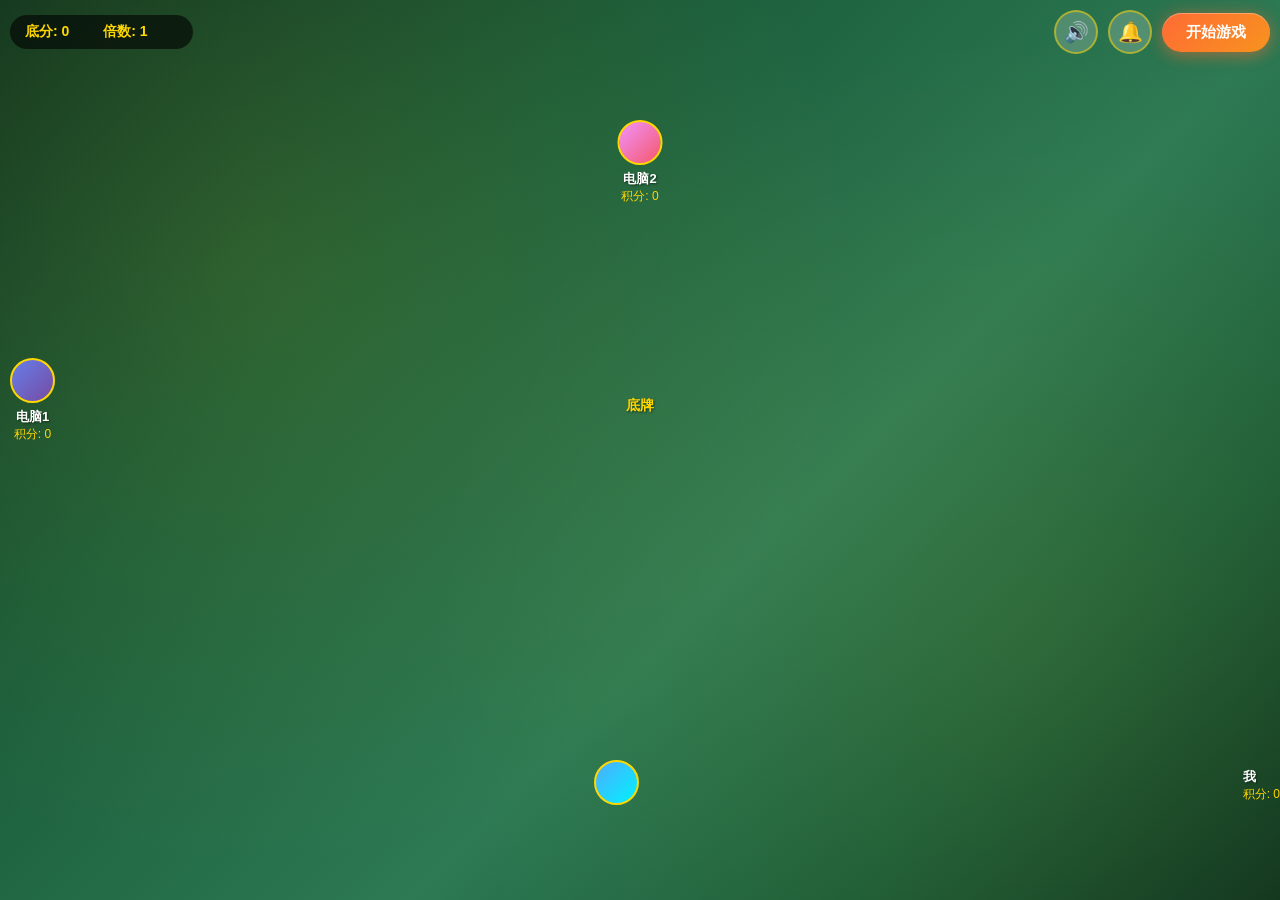
<file: index.html>
<!DOCTYPE html>
<html lang="zh-CN">
<head>
    <meta charset="UTF-8">
    <meta name="viewport" content="width=device-width, initial-scale=1.0, maximum-scale=1.0, user-scalable=no, viewport-fit=cover">
    <meta name="apple-mobile-web-app-capable" content="yes">
    <meta name="apple-mobile-web-app-status-bar-style" content="black-translucent">
    <meta name="format-detection" content="telephone=no">
    <title>欢乐斗地主 H5</title>
    <link rel="stylesheet" href="style.css">
    <link rel="icon" type="image/svg+xml" href="data:image/svg+xml,<svg xmlns='http://www.w3.org/2000/svg' viewBox='0 0 100 100'><text y='.9em' font-size='90'>🎴</text></svg>">
</head>
<body>
    <div class="game-container">
        <!-- 顶部信息栏 -->
        <div class="top-bar">
            <div class="score-info">
                <span>底分: <span id="base-score">0</span></span>
                <span>倍数: <span id="multiplier">1</span></span>
            </div>
            <div class="top-controls">
                <button id="music-btn" class="btn-icon" title="背景音乐">🔊</button>
                <button id="sound-btn" class="btn-icon" title="音效">🔔</button>
                <button id="start-btn" class="btn-primary">开始游戏</button>
            </div>
        </div>

        <!-- 游戏区域 -->
        <div class="game-area">
            <!-- 对手1 - 左侧 -->
            <div class="opponent left">
                <div class="player-info">
                    <div class="avatar avatar-left"></div>
                    <div class="player-name">电脑1</div>
                    <div class="player-score">积分: 0</div>
                </div>
                <div class="cards-back" id="opponent1-cards"></div>
                <div class="played-cards" id="opponent1-played"></div>
                <div class="call-btns" id="opponent1-call" style="display: none;">
                    <button class="btn-call">不叫</button>
                    <button class="btn-call">叫地主</button>
                </div>
            </div>

            <!-- 中间区域 -->
            <div class="center-area">
                <!-- 底牌区域 -->
                <div class="dipai-area" id="dipai-area">
                    <div class="dipai-label">底牌</div>
                    <div class="dipai-cards" id="dipai-cards"></div>
                </div>

                <!-- 对手2 - 上方 -->
                <div class="opponent top">
                    <div class="player-info">
                        <div class="avatar avatar-top"></div>
                        <div class="player-name">电脑2</div>
                        <div class="player-score">积分: 0</div>
                    </div>
                    <div class="cards-back" id="opponent2-cards"></div>
                    <div class="played-cards" id="opponent2-played"></div>
                    <div class="call-btns" id="opponent2-call" style="display: none;">
                        <button class="btn-call">不叫</button>
                        <button class="btn-call">叫地主</button>
                    </div>
                </div>
            </div>

            <!-- 玩家区域 -->
            <div class="player-area">
                <div class="played-cards" id="player-played"></div>
                <div class="player-cards" id="player-cards"></div>
                <div class="player-info-bottom">
                    <div class="avatar avatar-player"></div>
                    <div class="player-details">
                        <div class="player-name">我</div>
                        <div class="player-score">积分: 0</div>
                    </div>
                </div>
            </div>
        </div>

        <!-- 底部操作栏 -->
        <div class="action-bar" id="action-bar">
            <div class="call-btns" id="call-btns" style="display: none;">
                <button class="btn-secondary btn-lg" id="btn-no-call">不叫</button>
                <button class="btn-primary btn-lg" id="btn-call">叫地主</button>
            </div>
            <div class="play-btns" id="play-btns" style="display: none;">
                <button class="btn-secondary btn-lg" id="btn-hint">提示</button>
                <button class="btn-secondary btn-lg" id="btn-pass">不出</button>
                <button class="btn-primary btn-lg" id="btn-play">出牌</button>
            </div>
        </div>

        <!-- 游戏结束弹窗 -->
        <div class="modal" id="game-over-modal" style="display: none;">
            <div class="modal-content">
                <h2 id="game-result">游戏结束</h2>
                <p id="game-score"></p>
                <button class="btn-primary" id="btn-restart">再来一局</button>
            </div>
        </div>
    </div>

    <!-- 音效和背景音乐 -->
    <audio id="bg-music" loop preload="auto"></audio>
    <audio id="sound-click" preload="auto"></audio>
    <audio id="sound-play" preload="auto"></audio>
    <audio id="sound-bomb" preload="auto"></audio>
    <audio id="sound-win" preload="auto"></audio>
    <audio id="sound-lose" preload="auto"></audio>
    <audio id="sound-pass" preload="auto"></audio>
    <audio id="sound-deal" preload="auto"></audio>
    
    <script src="game.js"></script>
</body>
</html>
</file>
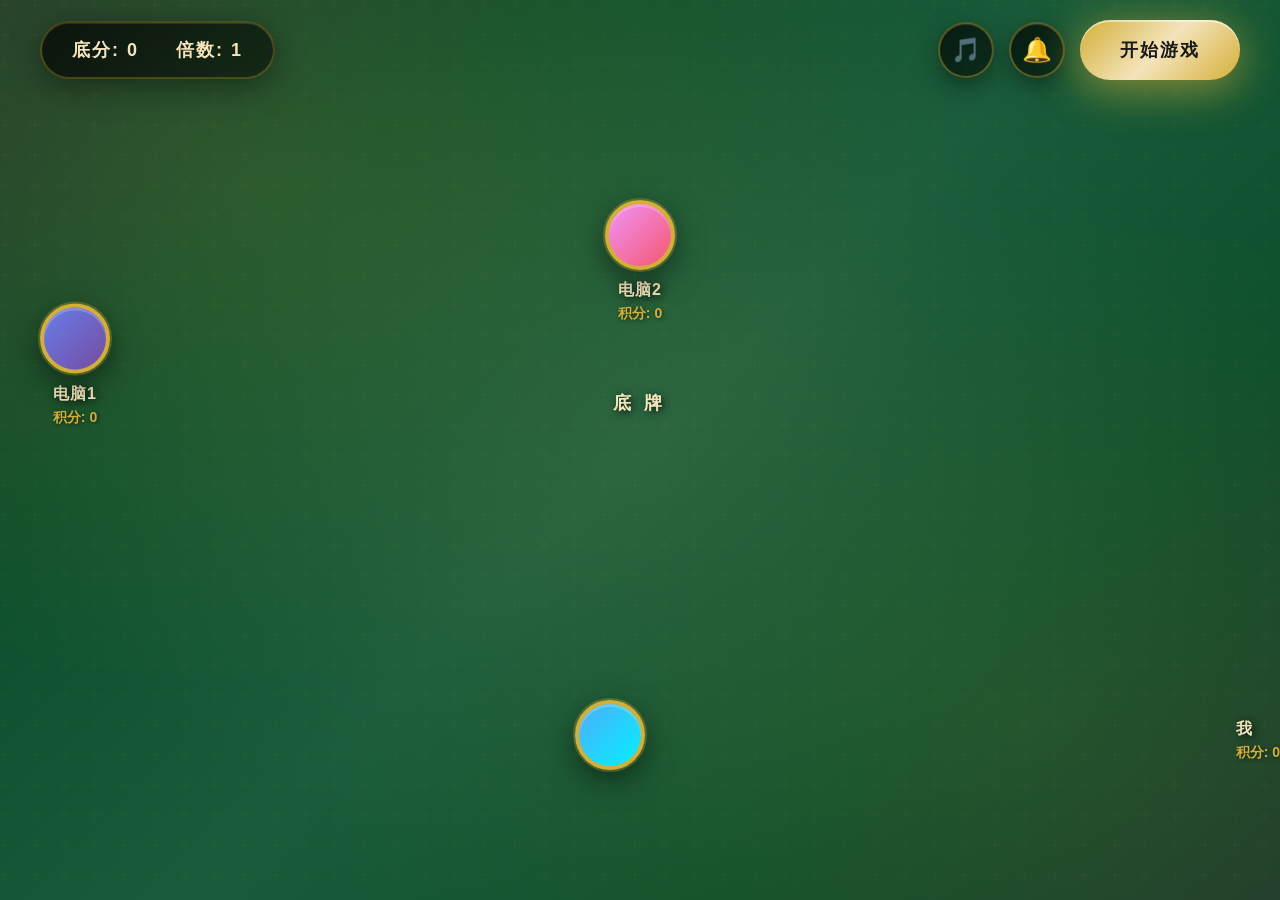
<file: update-package/index.html>
<!DOCTYPE html>
<html lang="zh-CN">
<head>
    <meta charset="UTF-8">
    <meta name="viewport" content="width=device-width, initial-scale=1.0, maximum-scale=1.0, user-scalable=no, viewport-fit=cover">
    <meta name="apple-mobile-web-app-capable" content="yes">
    <meta name="apple-mobile-web-app-status-bar-style" content="black-translucent">
    <meta name="format-detection" content="telephone=no">
    <title>欢乐斗地主 - 经典版</title>
    <link rel="stylesheet" href="style.css">
    <link rel="icon" type="image/svg+xml" href="data:image/svg+xml,<svg xmlns='http://www.w3.org/2000/svg' viewBox='0 0 100 100'><text y='.9em' font-size='90'>🃏</text></svg>">
</head>
<body>
    <div class="game-container">
        <!-- 顶部信息栏 -->
        <div class="top-bar">
            <div class="score-info">
                <span>底分: <span id="base-score">0</span></span>
                <span>倍数: <span id="multiplier">1</span></span>
            </div>
            <div class="top-controls">
                <button id="music-btn" class="btn-icon" title="背景音乐">🎵</button>
                <button id="sound-btn" class="btn-icon" title="音效">🔔</button>
                <button id="start-btn" class="btn-primary">开始游戏</button>
            </div>
        </div>

        <!-- 游戏区域 -->
        <div class="game-area">
            <!-- 对手1 - 左侧 -->
            <div class="opponent left">
                <div class="player-info">
                    <div class="avatar avatar-left"></div>
                    <div class="player-name">电脑1</div>
                    <div class="player-score">积分: 0</div>
                </div>
                <div class="cards-back" id="opponent1-cards"></div>
                <div class="played-cards" id="opponent1-played"></div>
                <div class="call-btns" id="opponent1-call" style="display: none;">
                    <button class="btn-call">不叫</button>
                    <button class="btn-call">叫地主</button>
                </div>
            </div>

            <!-- 中间区域 -->
            <div class="center-area">
                <!-- 底牌区域 -->
                <div class="dipai-area" id="dipai-area">
                    <div class="dipai-label">底 牌</div>
                    <div class="dipai-cards" id="dipai-cards"></div>
                </div>

                <!-- 对手2 - 上方 -->
                <div class="opponent top">
                    <div class="player-info">
                        <div class="avatar avatar-top"></div>
                        <div class="player-name">电脑2</div>
                        <div class="player-score">积分: 0</div>
                    </div>
                    <div class="cards-back" id="opponent2-cards"></div>
                    <div class="played-cards" id="opponent2-played"></div>
                    <div class="call-btns" id="opponent2-call" style="display: none;">
                        <button class="btn-call">不叫</button>
                        <button class="btn-call">叫地主</button>
                    </div>
                </div>
            </div>

            <!-- 玩家区域 -->
            <div class="player-area">
                <div class="played-cards" id="player-played"></div>
                <div class="player-cards" id="player-cards"></div>
                <div class="player-info-bottom">
                    <div class="avatar avatar-player"></div>
                    <div class="player-details">
                        <div class="player-name">我</div>
                        <div class="player-score">积分: 0</div>
                    </div>
                </div>
            </div>
        </div>

        <!-- 底部操作栏 -->
        <div class="action-bar" id="action-bar">
            <div class="call-btns" id="call-btns" style="display: none;">
                <button class="btn-secondary btn-lg" id="btn-no-call">不叫</button>
                <button class="btn-primary btn-lg" id="btn-call">叫地主</button>
            </div>
            <div class="play-btns" id="play-btns" style="display: none;">
                <button class="btn-secondary btn-lg" id="btn-hint">提示</button>
                <button class="btn-secondary btn-lg" id="btn-pass">不出</button>
                <button class="btn-primary btn-lg" id="btn-play">出牌</button>
            </div>
        </div>

        <!-- 游戏结束弹窗 -->
        <div class="modal" id="game-over-modal" style="display: none;">
            <div class="modal-content">
                <h2 id="game-result">游戏结束</h2>
                <p id="game-score"></p>
                <button class="btn-primary" id="btn-restart">再来一局</button>
            </div>
        </div>
    </div>

    <!-- 音效和背景音乐 -->
    <audio id="bg-music" loop preload="auto"></audio>
    <audio id="sound-click" preload="auto"></audio>
    <audio id="sound-play" preload="auto"></audio>
    <audio id="sound-bomb" preload="auto"></audio>
    <audio id="sound-win" preload="auto"></audio>
    <audio id="sound-lose" preload="auto"></audio>
    <audio id="sound-pass" preload="auto"></audio>
    <audio id="sound-deal" preload="auto"></audio>
    
    <script src="game.js"></script>
</body>
</html>
</file>
<file: style.css>
* {
    margin: 0;
    padding: 0;
    box-sizing: border-box;
    -webkit-tap-highlight-color: transparent;
}

body {
    font-family: 'Microsoft YaHei', -apple-system, BlinkMacSystemFont, 'Segoe UI', sans-serif;
    background: linear-gradient(135deg, #0d3320 0%, #1a5c3a 30%, #2d7a54 60%, #1a5c3a 80%, #0d3320 100%);
    min-height: 100vh;
    overflow: hidden;
    touch-action: manipulation;
    position: relative;
}

body::before {
    content: '';
    position: absolute;
    top: 0;
    left: 0;
    right: 0;
    bottom: 0;
    background-image: 
        radial-gradient(circle at 20% 30%, rgba(255, 215, 0, 0.1) 0%, transparent 50%),
        radial-gradient(circle at 80% 70%, rgba(255, 215, 0, 0.08) 0%, transparent 50%);
    pointer-events: none;
}

.game-container {
    width: 100%;
    height: 100vh;
    position: relative;
}

.top-bar {
    position: absolute;
    top: 10px;
    left: 10px;
    right: 10px;
    display: flex;
    justify-content: space-between;
    align-items: center;
    z-index: 100;
}

.top-controls {
    display: flex;
    gap: 10px;
    align-items: center;
}

.btn-icon {
    width: 44px;
    height: 44px;
    border: none;
    border-radius: 50%;
    font-size: 20px;
    cursor: pointer;
    background: rgba(255, 255, 255, 0.2);
    backdrop-filter: blur(10px);
    border: 2px solid rgba(255, 215, 0, 0.5);
    transition: all 0.3s ease;
    touch-action: manipulation;
}

.btn-icon:hover {
    background: rgba(255, 255, 255, 0.3);
    transform: scale(1.1);
}

.btn-icon:active {
    transform: scale(0.95);
}

.btn-icon.muted {
    opacity: 0.5;
}

.score-info {
    background: rgba(0, 0, 0, 0.6);
    padding: 8px 15px;
    border-radius: 20px;
    color: #ffd700;
    font-size: 14px;
    font-weight: bold;
}

.score-info span {
    margin-right: 15px;
}

.btn-primary, .btn-secondary {
    padding: 10px 24px;
    border: none;
    border-radius: 25px;
    font-size: 15px;
    font-weight: bold;
    cursor: pointer;
    transition: all 0.3s ease;
    touch-action: manipulation;
}

.btn-primary {
    background: linear-gradient(135deg, #ff6b35 0%, #f7931e 50%, #ff6b35 100%);
    background-size: 200% 200%;
    color: white;
    box-shadow: 
        0 4px 15px rgba(255, 107, 53, 0.4),
        0 0 20px rgba(255, 107, 53, 0.2),
        inset 0 1px 0 rgba(255, 255, 255, 0.3);
    animation: gradientShift 3s ease infinite;
}

.btn-primary:hover {
    transform: translateY(-3px) scale(1.05);
    box-shadow: 
        0 8px 25px rgba(255, 107, 53, 0.6),
        0 0 30px rgba(255, 107, 53, 0.4);
}

.btn-primary:active {
    transform: translateY(-1px) scale(0.98);
}

@keyframes gradientShift {
    0%, 100% { background-position: 0% 50%; }
    50% { background-position: 100% 50%; }
}

.btn-secondary {
    background: linear-gradient(135deg, #6c757d 0%, #495057 100%);
    color: white;
    box-shadow: 0 4px 15px rgba(108, 117, 125, 0.4);
}

.btn-secondary:hover {
    transform: translateY(-2px);
    box-shadow: 0 6px 20px rgba(108, 117, 125, 0.6);
}

.btn-secondary:active {
    transform: translateY(0);
}

.btn-lg {
    min-width: 70px;
    padding: 12px 20px;
}

.game-area {
    width: 100%;
    height: 100%;
    position: relative;
    padding: 60px 10px 140px;
}

.opponent {
    position: absolute;
    display: flex;
    flex-direction: column;
    align-items: center;
}

.opponent.left {
    left: 10px;
    top: 50%;
    transform: translateY(-50%);
}

.opponent.top {
    top: 60px;
    left: 50%;
    transform: translateX(-50%);
}

.player-info {
    text-align: center;
    margin-bottom: 8px;
}

.avatar {
    width: 45px;
    height: 45px;
    border-radius: 50%;
    margin: 0 auto 5px;
    border: 2px solid #ffd700;
    background-size: cover;
    background-position: center;
}

.avatar-left {
    background: linear-gradient(135deg, #667eea 0%, #764ba2 100%);
}

.avatar-top {
    background: linear-gradient(135deg, #f093fb 0%, #f5576c 100%);
}

.avatar-player {
    background: linear-gradient(135deg, #4facfe 0%, #00f2fe 100%);
}

.player-name {
    color: white;
    font-weight: bold;
    font-size: 13px;
    text-shadow: 1px 1px 2px rgba(0, 0, 0, 0.5);
}

.player-score {
    color: #ffd700;
    font-size: 12px;
}

.cards-back {
    display: flex;
    justify-content: center;
    margin-bottom: 15px;
}

.card-back {
    width: 28px;
    height: 40px;
    background: linear-gradient(135deg, #c41e3a 0%, #8b0000 100%);
    border: 2px solid #8b0000;
    border-radius: 4px;
    margin-left: -18px;
    box-shadow: 0 2px 6px rgba(0, 0, 0, 0.3);
}

.card-back:first-child {
    margin-left: 0;
}

.center-area {
    position: relative;
    width: 100%;
    height: 100%;
}

.dipai-area {
    position: absolute;
    top: 50%;
    left: 50%;
    transform: translate(-50%, -50%);
    text-align: center;
}

.dipai-label {
    color: #ffd700;
    font-size: 14px;
    font-weight: bold;
    margin-bottom: 8px;
    text-shadow: 1px 1px 2px rgba(0, 0, 0, 0.5);
}

.dipai-cards {
    display: flex;
    justify-content: center;
}

.player-area {
    position: absolute;
    bottom: 90px;
    left: 50%;
    transform: translateX(-50%);
    text-align: center;
    width: 100%;
}

.player-cards {
    display: flex;
    justify-content: center;
    margin-bottom: 10px;
    min-height: 90px;
    flex-wrap: wrap;
    padding: 0 5px;
}

.card {
    width: 56px;
    height: 80px;
    background: linear-gradient(145deg, #ffffff 0%, #f0f0f0 100%);
    border: 2px solid #ddd;
    border-radius: 8px;
    margin-left: -35px;
    cursor: pointer;
    transition: all 0.2s ease;
    position: relative;
    box-shadow: 
        0 4px 8px rgba(0, 0, 0, 0.3),
        0 1px 3px rgba(0, 0, 0, 0.2),
        inset 0 1px 0 rgba(255, 255, 255, 0.8);
    user-select: none;
    touch-action: manipulation;
}

.card:first-child {
    margin-left: 0;
}

.card:hover {
    transform: translateY(-15px);
    box-shadow: 0 4px 12px rgba(0, 0, 0, 0.3);
}

.card.selected {
    transform: translateY(-25px);
    border-color: #ff6b35;
    box-shadow: 0 4px 15px rgba(255, 107, 53, 0.5);
}

.card-value {
    position: absolute;
    top: 5px;
    left: 5px;
    font-size: 16px;
    font-weight: bold;
}

.card-suit {
    position: absolute;
    top: 28px;
    left: 50%;
    transform: translateX(-50%);
    font-size: 24px;
}

.card.red {
    color: #c41e3a;
}

.card.black {
    color: #1a1a1a;
}

.card.joker-red {
    background: linear-gradient(135deg, #ff6b6b 0%, #ee5a5a 100%);
    color: white;
}

.card.joker-black {
    background: linear-gradient(135deg, #4a4a4a 0%, #2a2a2a 100%);
    color: white;
}

.played-cards {
    min-height: 60px;
    display: flex;
    justify-content: center;
    align-items: center;
    margin: 8px 0;
}

.played-cards .card {
    width: 42px;
    height: 60px;
    margin-left: -25px;
    cursor: default;
}

.played-cards .card:hover {
    transform: none;
}

.played-cards .card:first-child {
    margin-left: 0;
}

.player-info-bottom {
    display: flex;
    align-items: center;
    justify-content: center;
    gap: 10px;
}

.player-details {
    text-align: left;
}

.action-bar {
    position: absolute;
    bottom: 10px;
    left: 50%;
    transform: translateX(-50%);
    display: flex;
    gap: 10px;
    flex-wrap: wrap;
    justify-content: center;
}

.call-btns {
    display: flex;
    gap: 10px;
}

.play-btns {
    display: flex;
    gap: 8px;
    flex-wrap: wrap;
    justify-content: center;
}

.btn-call {
    padding: 8px 16px;
    border: none;
    border-radius: 20px;
    font-size: 13px;
    font-weight: bold;
    cursor: pointer;
    background: rgba(255, 255, 255, 0.9);
    color: #333;
    transition: all 0.3s ease;
    touch-action: manipulation;
}

.btn-call:hover {
    background: white;
    transform: scale(1.05);
}

.modal {
    position: fixed;
    top: 0;
    left: 0;
    width: 100%;
    height: 100%;
    background: rgba(0, 0, 0, 0.8);
    display: flex;
    justify-content: center;
    align-items: center;
    z-index: 1000;
}

.modal-content {
    background: linear-gradient(135deg, #2d5a3f 0%, #1a472a 100%);
    padding: 30px 40px;
    border-radius: 20px;
    text-align: center;
    border: 3px solid #ffd700;
    box-shadow: 0 10px 40px rgba(0, 0, 0, 0.5);
    margin: 20px;
}

.modal-content h2 {
    color: #ffd700;
    font-size: 28px;
    margin-bottom: 15px;
    text-shadow: 2px 2px 4px rgba(0, 0, 0, 0.5);
}

.modal-content p {
    color: white;
    font-size: 16px;
    margin-bottom: 25px;
}

.landlord-icon {
    position: absolute;
    width: 24px;
    height: 24px;
    background: #ffd700;
    border-radius: 50%;
    display: flex;
    align-items: center;
    justify-content: center;
    font-size: 12px;
    top: -4px;
    right: -4px;
    z-index: 10;
}

.pass-text {
    color: #ffd700;
    font-size: 18px;
    font-weight: bold;
    text-shadow: 1px 1px 2px rgba(0, 0, 0, 0.5);
    animation: fadeInOut 2s ease-in-out;
}

@keyframes fadeInOut {
    0%, 100% { opacity: 0; }
    20%, 80% { opacity: 1; }
}

.waiting-text {
    color: #ffd700;
    font-size: 14px;
    font-weight: bold;
    text-shadow: 1px 1px 2px rgba(0, 0, 0, 0.5);
}

.hidden {
    display: none !important;
}

/* H5 移动端响应式优化 */
@media screen and (max-width: 768px) {
    .game-area {
        padding: 55px 5px 130px;
    }
    
    .top-bar {
        top: 8px;
        left: 8px;
        right: 8px;
    }
    
    .score-info {
        padding: 6px 12px;
        font-size: 12px;
    }
    
    .score-info span {
        margin-right: 10px;
    }
    
    .btn-primary, .btn-secondary {
        padding: 8px 20px;
        font-size: 14px;
    }
    
    .opponent.left {
        left: 5px;
    }
    
    .opponent.top {
        top: 55px;
    }
    
    .avatar {
        width: 35px;
        height: 35px;
    }
    
    .player-name {
        font-size: 11px;
    }
    
    .player-score {
        font-size: 10px;
    }
    
    .card-back {
        width: 24px;
        height: 34px;
        margin-left: -15px;
    }
    
    .player-cards {
        padding: 0 3px;
    }
    
    .card {
        width: 48px;
        height: 68px;
        margin-left: -30px;
    }
    
    .card-value {
        top: 4px;
        left: 4px;
        font-size: 14px;
    }
    
    .card-suit {
        top: 24px;
        font-size: 20px;
    }
    
    .card:hover {
        transform: translateY(-12px);
    }
    
    .card.selected {
        transform: translateY(-20px);
    }
    
    .played-cards .card {
        width: 36px;
        height: 50px;
        margin-left: -20px;
    }
    
    .player-area {
        bottom: 80px;
    }
    
    .action-bar {
        bottom: 8px;
        gap: 8px;
    }
    
    .play-btns {
        gap: 6px;
    }
    
    .btn-primary, .btn-secondary {
        padding: 12px 18px;
        font-size: 15px;
        min-height: 44px;
    }
    
    .btn-lg {
        min-width: 80px;
    }
    
    .modal-content {
        padding: 25px 30px;
        margin: 15px;
    }
    
    .modal-content h2 {
        font-size: 24px;
    }
    
    .modal-content p {
        font-size: 14px;
    }
}

/* 超小屏幕优化 */
@media screen and (max-width: 480px) {
    .card {
        width: 42px;
        height: 60px;
        margin-left: -26px;
    }
    
    .card-value {
        font-size: 12px;
    }
    
    .card-suit {
        top: 20px;
        font-size: 18px;
    }
    
    .btn-primary, .btn-secondary {
        padding: 8px 14px;
        font-size: 13px;
    }
    
    .score-info {
        font-size: 11px;
        padding: 5px 10px;
    }
}

/* 横屏模式优化 */
@media screen and (max-height: 500px) and (orientation: landscape) {
    .game-area {
        padding: 50px 10px 110px;
    }
    
    .player-cards {
        min-height: 70px;
    }
    
    .card {
        width: 44px;
        height: 62px;
        margin-left: -28px;
    }
    
    .player-area {
        bottom: 70px;
    }
    
    .action-bar {
        bottom: 5px;
    }
}
</file>
<file: update-package/style.css>
* {
    margin: 0;
    padding: 0;
    box-sizing: border-box;
    -webkit-tap-highlight-color: transparent;
}

:root {
    --primary-gold: #d4af37;
    --light-gold: #f4e4bc;
    --dark-gold: #a8892e;
    --deep-red: #8b0000;
    --bright-red: #c41e3a;
    --rich-green: #0d4f2c;
    --dark-green: #0a3d22;
    --black: #1a1a1a;
    --white: #ffffff;
    --overlay: rgba(0, 0, 0, 0.4);
}

body {
    font-family: 'Microsoft YaHei', 'PingFang SC', 'Helvetica Neue', sans-serif;
    background: linear-gradient(135deg, #1a3a2a 0%, #0d4f2c 25%, #1a5c3a 50%, #0d4f2c 75%, #1a3a2a 100%);
    min-height: 100vh;
    overflow: hidden;
    touch-action: manipulation;
    position: relative;
}

body::before {
    content: '';
    position: absolute;
    top: 0;
    left: 0;
    right: 0;
    bottom: 0;
    background-image: 
        radial-gradient(ellipse at 20% 20%, rgba(212, 175, 55, 0.15) 0%, transparent 50%),
        radial-gradient(ellipse at 80% 80%, rgba(212, 175, 55, 0.1) 0%, transparent 50%),
        radial-gradient(ellipse at 50% 50%, rgba(255, 255, 255, 0.03) 0%, transparent 70%);
    pointer-events: none;
}

body::after {
    content: '';
    position: absolute;
    top: 0;
    left: 0;
    right: 0;
    bottom: 0;
    background-image: url("data:image/svg+xml,%3Csvg width='60' height='60' viewBox='0 0 60 60' xmlns='http://www.w3.org/2000/svg'%3E%3Cg fill='none' fill-rule='evenodd'%3E%3Cg fill='%23d4af37' fill-opacity='0.03'%3E%3Cpath d='M36 34v-4h-2v4h-4v2h4v4h2v-4h4v-2h-4zm0-30V0h-2v4h-4v2h4v4h2V6h4V4h-4zM6 34v-4H4v4H0v2h4v4h2v-4h4v-2H6zM6 4V0H4v4H0v2h4v4h2V6h4V4H6z'/%3E%3C/g%3E%3C/g%3E%3C/svg%3E");
    pointer-events: none;
}

.game-container {
    width: 100%;
    height: 100vh;
    position: relative;
}

/* 顶部信息栏 */
.top-bar {
    position: absolute;
    top: 20px;
    left: 50%;
    transform: translateX(-50%);
    display: flex;
    justify-content: space-between;
    align-items: center;
    z-index: 100;
    width: calc(100% - 40px);
    max-width: 1200px;
}

.score-info {
    background: linear-gradient(135deg, rgba(0, 0, 0, 0.7) 0%, rgba(0, 0, 0, 0.5) 100%);
    padding: 15px 30px;
    border-radius: 50px;
    color: var(--light-gold);
    font-size: 18px;
    font-weight: 600;
    backdrop-filter: blur(20px);
    border: 2px solid rgba(212, 175, 55, 0.3);
    box-shadow: 
        0 8px 32px rgba(0, 0, 0, 0.4),
        inset 0 1px 0 rgba(255, 255, 255, 0.1);
    letter-spacing: 2px;
}

.score-info span {
    margin-right: 30px;
}

.score-info span:last-child {
    margin-right: 0;
}

.top-controls {
    display: flex;
    gap: 15px;
    align-items: center;
}

.btn-icon {
    width: 56px;
    height: 56px;
    border: none;
    border-radius: 50%;
    font-size: 24px;
    cursor: pointer;
    background: linear-gradient(135deg, rgba(0, 0, 0, 0.7) 0%, rgba(0, 0, 0, 0.5) 100%);
    backdrop-filter: blur(20px);
    border: 2px solid rgba(212, 175, 55, 0.4);
    transition: all 0.3s cubic-bezier(0.4, 0, 0.2, 1);
    touch-action: manipulation;
    box-shadow: 
        0 8px 25px rgba(0, 0, 0, 0.4),
        inset 0 1px 0 rgba(255, 255, 255, 0.1);
}

.btn-icon:hover {
    background: linear-gradient(135deg, rgba(212, 175, 55, 0.2) 0%, rgba(212, 175, 55, 0.1) 100%);
    transform: translateY(-3px) scale(1.08);
    box-shadow: 
        0 12px 35px rgba(212, 175, 55, 0.3),
        inset 0 1px 0 rgba(255, 255, 255, 0.2);
    border-color: var(--primary-gold);
}

.btn-icon:active {
    transform: translateY(-1px) scale(0.98);
}

.btn-icon.muted {
    opacity: 0.4;
    filter: grayscale(50%);
}

.btn-primary, .btn-secondary {
    padding: 18px 40px;
    border: none;
    border-radius: 50px;
    font-size: 18px;
    font-weight: 700;
    cursor: pointer;
    transition: all 0.3s cubic-bezier(0.4, 0, 0.2, 1);
    touch-action: manipulation;
    letter-spacing: 2px;
    text-transform: uppercase;
    position: relative;
    overflow: hidden;
}

.btn-primary {
    background: linear-gradient(135deg, #d4af37 0%, #f4e4bc 25%, #d4af37 50%, #a8892e 75%, #d4af37 100%);
    background-size: 200% 200%;
    color: #1a1a1a;
    box-shadow: 
        0 10px 40px rgba(212, 175, 55, 0.5),
        0 0 60px rgba(212, 175, 55, 0.2),
        inset 0 2px 0 rgba(255, 255, 255, 0.5);
    animation: gradientShift 4s ease infinite;
}

.btn-primary::before {
    content: '';
    position: absolute;
    top: 0;
    left: -100%;
    width: 100%;
    height: 100%;
    background: linear-gradient(90deg, transparent, rgba(255, 255, 255, 0.4), transparent);
    transition: left 0.6s;
}

.btn-primary:hover::before {
    left: 100%;
}

.btn-primary:hover {
    transform: translateY(-5px) scale(1.05);
    box-shadow: 
        0 15px 50px rgba(212, 175, 55, 0.7),
        0 0 80px rgba(212, 175, 55, 0.4),
        inset 0 2px 0 rgba(255, 255, 255, 0.6);
}

.btn-primary:active {
    transform: translateY(-2px) scale(1.02);
}

@keyframes gradientShift {
    0%, 100% { background-position: 0% 50%; }
    50% { background-position: 100% 50%; }
}

.btn-secondary {
    background: linear-gradient(135deg, #2d2d2d 0%, #1a1a1a 50%, #2d2d2d 100%);
    color: var(--light-gold);
    box-shadow: 
        0 10px 40px rgba(0, 0, 0, 0.5),
        inset 0 2px 0 rgba(255, 255, 255, 0.1);
    border: 2px solid rgba(212, 175, 55, 0.3);
}

.btn-secondary:hover {
    transform: translateY(-5px) scale(1.05);
    box-shadow: 
        0 15px 50px rgba(0, 0, 0, 0.6),
        inset 0 2px 0 rgba(255, 255, 255, 0.2);
    border-color: var(--primary-gold);
    background: linear-gradient(135deg, #3d3d3d 0%, #2a2a2a 50%, #3d3d3d 100%);
}

.btn-secondary:active {
    transform: translateY(-2px) scale(1.02);
}

.btn-lg {
    min-width: 120px;
    padding: 20px 36px;
}

/* 游戏区域 */
.game-area {
    width: 100%;
    height: 100%;
    position: relative;
    padding: 100px 30px 180px;
    max-width: 1400px;
    margin: 0 auto;
}

/* 对手区域 */
.opponent {
    position: absolute;
    display: flex;
    flex-direction: column;
    align-items: center;
}

.opponent.left {
    left: 40px;
    top: 50%;
    transform: translateY(-50%);
}

.opponent.top {
    top: 100px;
    left: 50%;
    transform: translateX(-50%);
}

.player-info {
    text-align: center;
    margin-bottom: 15px;
    position: relative;
}

.avatar {
    width: 70px;
    height: 70px;
    border-radius: 50%;
    margin: 0 auto 10px;
    border: 4px solid var(--primary-gold);
    background-size: cover;
    background-position: center;
    box-shadow: 
        0 10px 30px rgba(0, 0, 0, 0.5),
        inset 0 3px 0 rgba(255, 255, 255, 0.2);
    position: relative;
}

.avatar::before {
    content: '';
    position: absolute;
    top: -6px;
    left: -6px;
    right: -6px;
    bottom: -6px;
    border: 2px solid rgba(212, 175, 55, 0.3);
    border-radius: 50%;
}

.avatar-left {
    background: linear-gradient(135deg, #667eea 0%, #764ba2 100%);
}

.avatar-top {
    background: linear-gradient(135deg, #f093fb 0%, #f5576c 100%);
}

.avatar-player {
    background: linear-gradient(135deg, #4facfe 0%, #00f2fe 100%);
}

.player-name {
    color: var(--light-gold);
    font-weight: 700;
    font-size: 16px;
    text-shadow: 2px 2px 8px rgba(0, 0, 0, 0.8);
    letter-spacing: 1px;
}

.player-score {
    color: var(--primary-gold);
    font-size: 14px;
    font-weight: 600;
    text-shadow: 1px 1px 4px rgba(0, 0, 0, 0.6);
    margin-top: 4px;
}

.cards-back {
    display: flex;
    justify-content: center;
    margin-bottom: 25px;
}

.card-back {
    width: 48px;
    height: 70px;
    background: linear-gradient(135deg, #5c0000 0%, #8b0000 25%, #c41e3a 50%, #8b0000 75%, #5c0000 100%);
    border: 3px solid #3a0000;
    border-radius: 8px;
    margin-left: -30px;
    box-shadow: 
        0 8px 20px rgba(0, 0, 0, 0.5),
        inset 0 1px 0 rgba(255, 255, 255, 0.1);
    position: relative;
    overflow: hidden;
}

.card-back::before {
    content: '🎴';
    position: absolute;
    top: 50%;
    left: 50%;
    transform: translate(-50%, -50%);
    font-size: 20px;
    opacity: 0.9;
}

.card-back::after {
    content: '';
    position: absolute;
    top: 4px;
    left: 4px;
    right: 4px;
    bottom: 4px;
    border: 2px solid rgba(212, 175, 55, 0.3);
    border-radius: 5px;
}

.card-back:first-child {
    margin-left: 0;
}

.center-area {
    position: relative;
    width: 100%;
    height: 100%;
}

.dipai-area {
    position: absolute;
    top: 50%;
    left: 50%;
    transform: translate(-50%, -50%);
    text-align: center;
}

.dipai-label {
    color: var(--light-gold);
    font-size: 18px;
    font-weight: 700;
    margin-bottom: 15px;
    text-shadow: 2px 2px 8px rgba(0, 0, 0, 0.8);
    letter-spacing: 4px;
    text-transform: uppercase;
}

.dipai-cards {
    display: flex;
    justify-content: center;
    gap: 10px;
}

.player-area {
    position: absolute;
    bottom: 120px;
    left: 50%;
    transform: translateX(-50%);
    text-align: center;
    width: 100%;
}

.player-cards {
    display: flex;
    justify-content: center;
    margin-bottom: 20px;
    min-height: 150px;
    flex-wrap: wrap;
    padding: 0 20px;
}

/* 扑克牌样式 */
.card {
    width: 90px;
    height: 126px;
    background: linear-gradient(145deg, #fffdf8 0%, #ffffff 50%, #f8f4e8 100%);
    border: 3px solid var(--primary-gold);
    border-radius: 12px;
    margin-left: -50px;
    cursor: pointer;
    transition: all 0.25s cubic-bezier(0.4, 0, 0.2, 1);
    position: relative;
    box-shadow: 
        0 10px 30px rgba(0, 0, 0, 0.5),
        0 4px 10px rgba(0, 0, 0, 0.3),
        inset 0 2px 0 rgba(255, 255, 255, 0.9);
    user-select: none;
    touch-action: manipulation;
    overflow: hidden;
}

.card::before {
    content: '';
    position: absolute;
    top: 5px;
    left: 5px;
    right: 5px;
    bottom: 5px;
    border: 2px solid rgba(212, 175, 55, 0.2);
    border-radius: 8px;
    pointer-events: none;
}

.card:first-child {
    margin-left: 0;
}

.card:hover {
    transform: translateY(-25px);
    box-shadow: 
        0 20px 50px rgba(0, 0, 0, 0.6),
        0 8px 20px rgba(0, 0, 0, 0.4);
    z-index: 10;
}

.card.selected {
    transform: translateY(-40px);
    border-color: #ff6b35;
    box-shadow: 
        0 25px 60px rgba(255, 107, 53, 0.6),
        0 15px 35px rgba(255, 107, 53, 0.4);
    z-index: 20;
}

.card.selected::before {
    border-color: rgba(255, 107, 53, 0.4);
}

.card-value {
    position: absolute;
    top: 10px;
    left: 10px;
    font-size: 28px;
    font-weight: 800;
    z-index: 2;
    line-height: 1;
}

.card-suit {
    position: absolute;
    top: 40px;
    left: 50%;
    transform: translateX(-50%);
    font-size: 48px;
    z-index: 2;
}

.card-suit-bottom {
    position: absolute;
    bottom: 10px;
    right: 10px;
    font-size: 28px;
    transform: rotate(180deg);
    z-index: 2;
}

.card-value-bottom {
    position: absolute;
    bottom: 40px;
    right: 10px;
    font-size: 28px;
    font-weight: 800;
    transform: rotate(180deg);
    z-index: 2;
    line-height: 1;
}

.card.red {
    color: #dc143c;
}

.card.black {
    color: #1a1a1a;
}

.card.joker-red {
    background: linear-gradient(135deg, #ff4444 0%, #cc0000 25%, #ff4444 50%, #cc0000 75%, #ff4444 100%);
    color: white;
    border-color: #990000;
}

.card.joker-red::before {
    border-color: rgba(255, 255, 255, 0.3);
}

.card.joker-black {
    background: linear-gradient(135deg, #555555 0%, #222222 25%, #555555 50%, #222222 75%, #555555 100%);
    color: white;
    border-color: #000000;
}

.card.joker-black::before {
    border-color: rgba(255, 255, 255, 0.2);
}

.card.joker-red .card-suit,
.card.joker-black .card-suit {
    font-size: 56px;
    top: 32px;
}

/* 出牌区域 */
.played-cards {
    min-height: 100px;
    display: flex;
    justify-content: center;
    align-items: center;
    margin: 15px 0;
}

.played-cards .card {
    width: 70px;
    height: 98px;
    margin-left: -38px;
    cursor: default;
}

.played-cards .card .card-value {
    font-size: 22px;
    top: 8px;
    left: 8px;
}

.played-cards .card .card-suit {
    font-size: 36px;
    top: 32px;
}

.played-cards .card .card-value-bottom {
    font-size: 22px;
    bottom: 32px;
    right: 8px;
}

.played-cards .card .card-suit-bottom {
    font-size: 22px;
    bottom: 8px;
    right: 8px;
}

.played-cards .card:hover {
    transform: none;
}

.played-cards .card:first-child {
    margin-left: 0;
}

.player-info-bottom {
    display: flex;
    align-items: center;
    justify-content: center;
    gap: 15px;
}

.player-details {
    text-align: left;
}

/* 底部操作栏 */
.action-bar {
    position: absolute;
    bottom: 20px;
    left: 50%;
    transform: translateX(-50%);
    display: flex;
    gap: 20px;
    flex-wrap: wrap;
    justify-content: center;
}

.call-btns {
    display: flex;
    gap: 20px;
}

.play-btns {
    display: flex;
    gap: 15px;
    flex-wrap: wrap;
    justify-content: center;
}

.btn-call {
    padding: 16px 32px;
    border: none;
    border-radius: 40px;
    font-size: 16px;
    font-weight: 700;
    cursor: pointer;
    background: linear-gradient(135deg, rgba(255, 255, 255, 0.95) 0%, rgba(255, 255, 255, 0.85) 100%);
    color: #1a1a1a;
    transition: all 0.3s cubic-bezier(0.4, 0, 0.2, 1);
    touch-action: manipulation;
    letter-spacing: 2px;
    box-shadow: 
        0 8px 25px rgba(0, 0, 0, 0.3),
        inset 0 2px 0 rgba(255, 255, 255, 0.5);
}

.btn-call:hover {
    background: white;
    transform: translateY(-4px) scale(1.05);
    box-shadow: 
        0 12px 35px rgba(0, 0, 0, 0.4),
        inset 0 2px 0 rgba(255, 255, 255, 0.7);
}

/* 游戏结束弹窗 */
.modal {
    position: fixed;
    top: 0;
    left: 0;
    width: 100%;
    height: 100%;
    background: linear-gradient(135deg, rgba(0, 0, 0, 0.85) 0%, rgba(0, 0, 0, 0.95) 100%);
    display: flex;
    justify-content: center;
    align-items: center;
    z-index: 1000;
    backdrop-filter: blur(20px);
}

.modal-content {
    background: linear-gradient(135deg, #2d5a3f 0%, #1a472a 50%, #0d3320 100%);
    padding: 60px 80px;
    border-radius: 30px;
    text-align: center;
    border: 4px solid var(--primary-gold);
    box-shadow: 
        0 20px 60px rgba(0, 0, 0, 0.7),
        0 0 100px rgba(212, 175, 55, 0.2),
        inset 0 2px 0 rgba(255, 255, 255, 0.1);
    margin: 30px;
    position: relative;
    max-width: 500px;
}

.modal-content::before {
    content: '';
    position: absolute;
    top: 10px;
    left: 10px;
    right: 10px;
    bottom: 10px;
    border: 3px solid rgba(212, 175, 55, 0.2);
    border-radius: 22px;
    pointer-events: none;
}

.modal-content h2 {
    color: var(--light-gold);
    font-size: 48px;
    margin-bottom: 25px;
    text-shadow: 3px 3px 10px rgba(0, 0, 0, 0.8);
    letter-spacing: 4px;
}

.modal-content p {
    color: white;
    font-size: 24px;
    margin-bottom: 40px;
    text-shadow: 2px 2px 6px rgba(0, 0, 0, 0.6);
    letter-spacing: 2px;
}

.landlord-icon {
    position: absolute;
    width: 36px;
    height: 36px;
    background: linear-gradient(135deg, var(--primary-gold) 0%, var(--dark-gold) 100%);
    border-radius: 50%;
    display: flex;
    align-items: center;
    justify-content: center;
    font-size: 18px;
    top: -6px;
    right: -6px;
    z-index: 10;
    box-shadow: 0 5px 15px rgba(212, 175, 55, 0.6);
    border: 2px solid var(--dark-gold);
}

.pass-text {
    color: var(--light-gold);
    font-size: 28px;
    font-weight: 700;
    text-shadow: 2px 2px 8px rgba(0, 0, 0, 0.8);
    animation: fadeInOut 2s ease-in-out;
    letter-spacing: 4px;
}

@keyframes fadeInOut {
    0%, 100% { opacity: 0; }
    20%, 80% { opacity: 1; }
}

.waiting-text {
    color: var(--light-gold);
    font-size: 18px;
    font-weight: 600;
    text-shadow: 1px 1px 4px rgba(0, 0, 0, 0.6);
    letter-spacing: 2px;
}

.hidden {
    display: none !important;
}

/* 响应式优化 */
@media screen and (max-width: 1024px) {
    .game-area {
        padding: 90px 20px 160px;
    }
    
    .card {
        width: 78px;
        height: 109px;
        margin-left: -44px;
    }
    
    .card-value {
        font-size: 24px;
        top: 8px;
        left: 8px;
    }
    
    .card-suit {
        font-size: 40px;
        top: 35px;
    }
    
    .card-value-bottom {
        font-size: 24px;
        bottom: 35px;
        right: 8px;
    }
    
    .card-suit-bottom {
        font-size: 24px;
        bottom: 8px;
        right: 8px;
    }
    
    .played-cards .card {
        width: 60px;
        height: 84px;
        margin-left: -34px;
    }
}

@media screen and (max-width: 768px) {
    .game-area {
        padding: 80px 15px 150px;
    }
    
    .top-bar {
        top: 15px;
        width: calc(100% - 30px);
    }
    
    .score-info {
        padding: 12px 24px;
        font-size: 16px;
    }
    
    .score-info span {
        margin-right: 20px;
    }
    
    .btn-primary, .btn-secondary {
        padding: 14px 30px;
        font-size: 16px;
    }
    
    .opponent.left {
        left: 20px;
    }
    
    .opponent.top {
        top: 80px;
    }
    
    .avatar {
        width: 58px;
        height: 58px;
    }
    
    .player-name {
        font-size: 14px;
    }
    
    .player-score {
        font-size: 12px;
    }
    
    .card-back {
        width: 40px;
        height: 58px;
        margin-left: -26px;
    }
    
    .player-cards {
        padding: 0 10px;
    }
    
    .card {
        width: 66px;
        height: 92px;
        margin-left: -38px;
    }
    
    .card-value {
        font-size: 20px;
    }
    
    .card-suit {
        font-size: 34px;
        top: 30px;
    }
    
    .card-value-bottom {
        font-size: 20px;
        bottom: 30px;
    }
    
    .card-suit-bottom {
        font-size: 20px;
    }
    
    .card:hover {
        transform: translateY(-20px);
    }
    
    .card.selected {
        transform: translateY(-32px);
    }
    
    .played-cards .card {
        width: 52px;
        height: 73px;
        margin-left: -30px;
    }
    
    .played-cards .card .card-value {
        font-size: 18px;
    }
    
    .played-cards .card .card-suit {
        font-size: 28px;
        top: 26px;
    }
    
    .player-area {
        bottom: 100px;
    }
    
    .action-bar {
        bottom: 15px;
        gap: 15px;
    }
    
    .play-btns {
        gap: 12px;
    }
    
    .btn-primary, .btn-secondary {
        padding: 16px 24px;
        font-size: 15px;
        min-height: 52px;
    }
    
    .btn-lg {
        min-width: 95px;
    }
    
    .modal-content {
        padding: 40px 50px;
        margin: 20px;
    }
</file>
